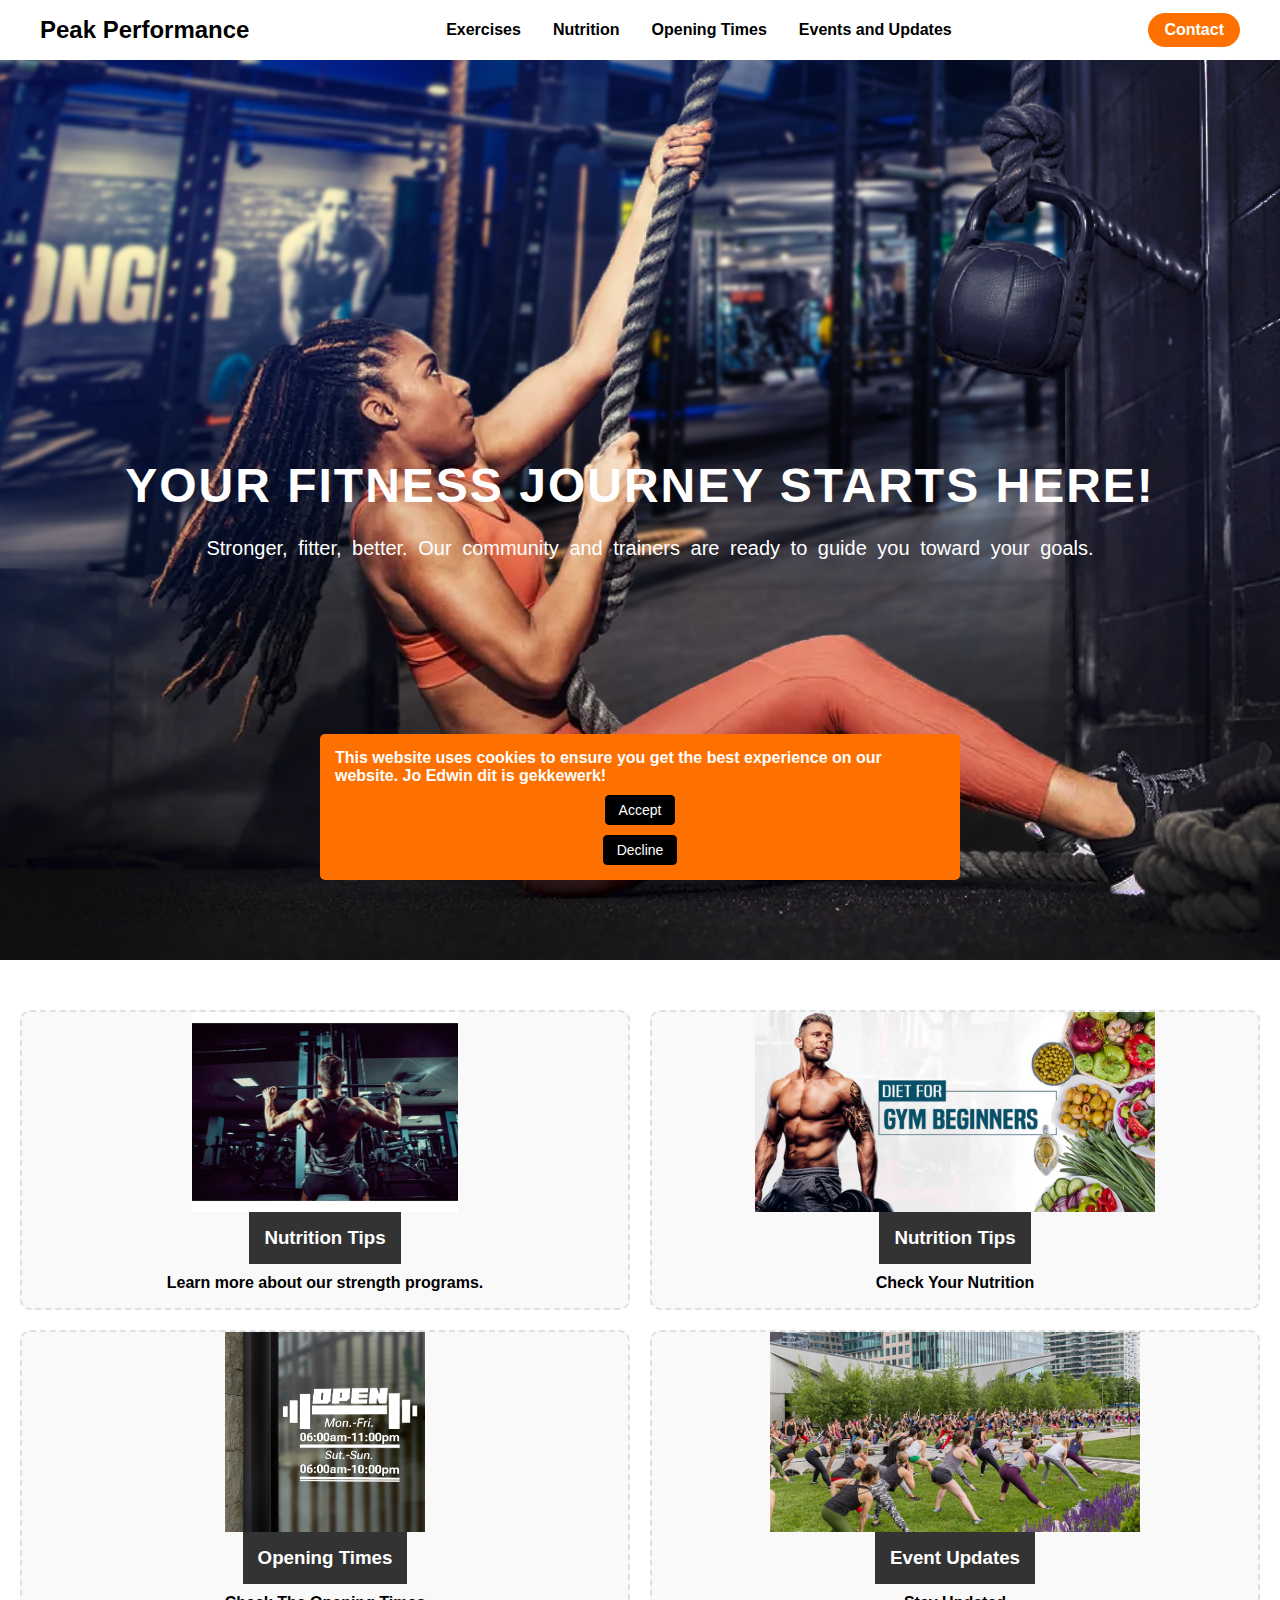
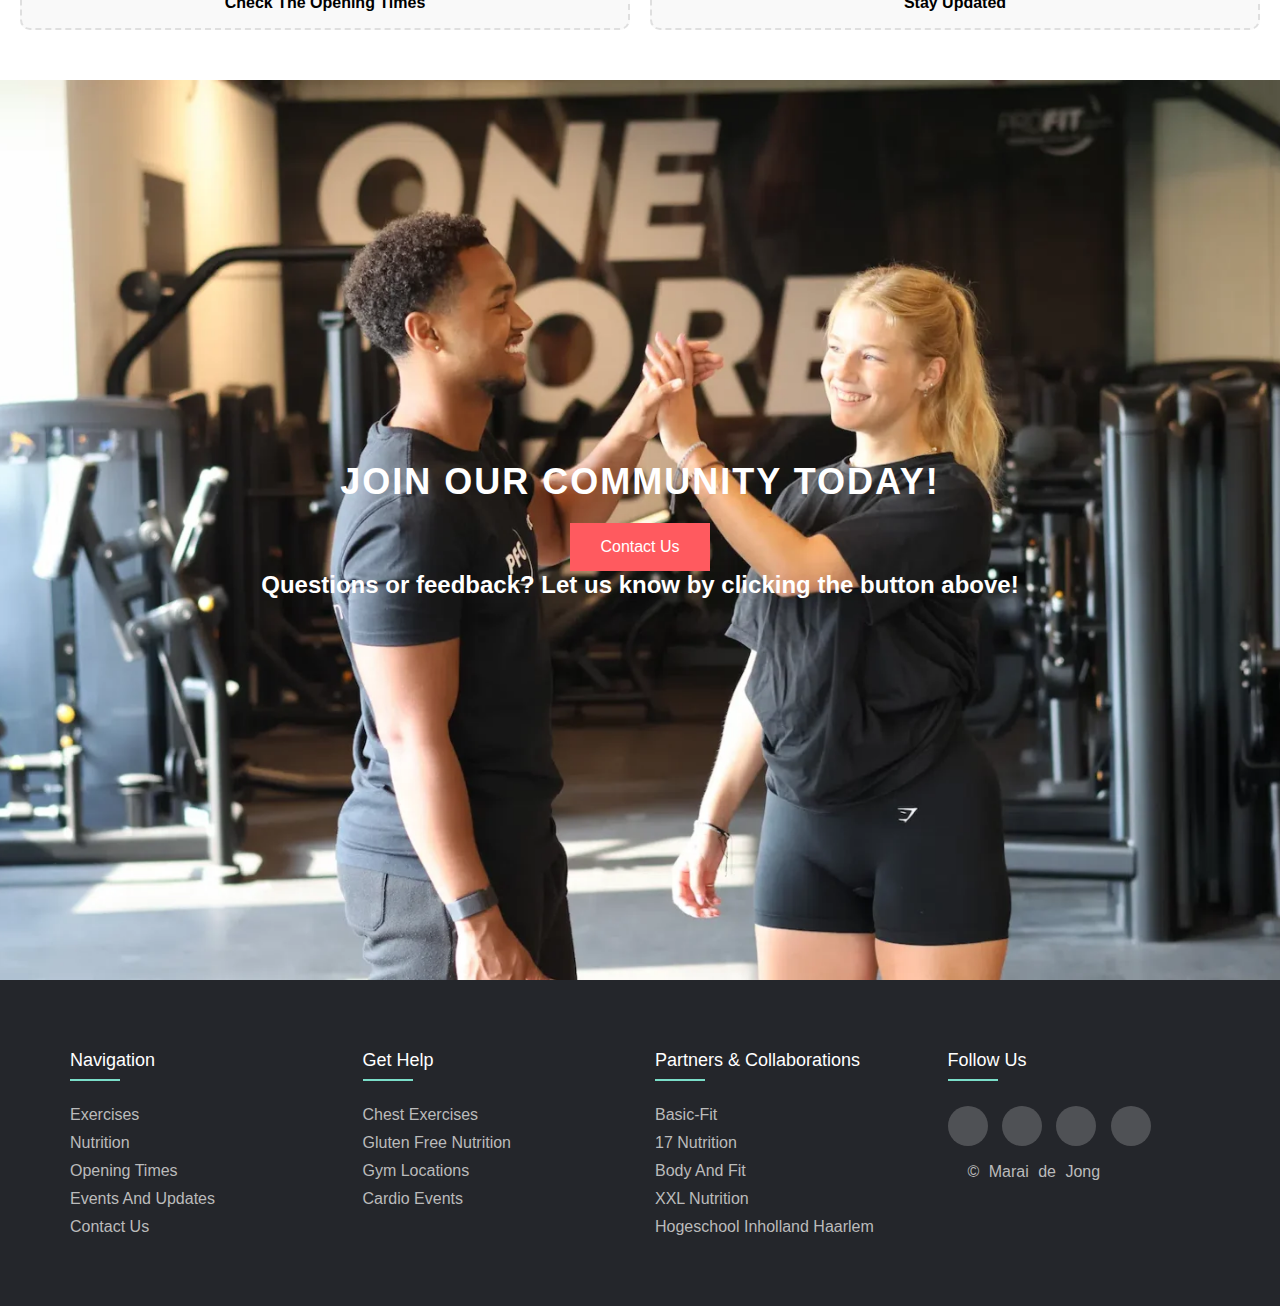
<file: index.html>
<!DOCTYPE html>
<html lang="en">

<head>
  <meta charset="UTF-8">
  <meta name="viewport" content="width=device-width, initial-scale=1.0">
  <meta name="author" content="Marai de Jong">
  <meta name="description"
    content="Peak Performance is your ultimate destination for fitness, nutrition tips, and community events designed to help you achieve your fitness goals">
  <meta name="keywords" content="HTML, CSS, Fitness, Workout, Nutrition, Health, Community">
  <title>Peak Performance</title>
  <link rel="stylesheet" href="css/style.css" type="text/css">
  <link rel="stylesheet" href="https://cdnjs.cloudflare.com/ajax/libs/font-awesome/6.6.0/css/all.min.css"
    integrity="sha512-Kc323vGBEqzTmouAECnVceyQqyqdsSiqLQISBL29aUW4U/M7pSPA/gEUZQqv1cwx4OnYxTxve5UMg5GT6L4JJg=="
    crossorigin="anonymous" referrerpolicy="no-referrer">
  <link rel="icon" href="images/chest.png" type="image/x-icon">
  <link rel="preconnect" href="https://fonts.googleapis.com">
  <link rel="preconnect" href="https://fonts.gstatic.com" crossorigin>
  <link
    href="https://fonts.googleapis.com/css2?family=Lato:ital,wght@0,100;0,300;0,400;0,700;0,900;1,100;1,300;1,400;1,700;1,900&display=swap"
    rel="stylesheet">
</head>

<body>
  <section id="cookie-popup">
    <h4>This website uses cookies to ensure you get the best experience on our website. Jo Edwin dit is gekkewerk!</h4>
    <button onclick="acceptCookies()">Accept</button>
    <button onclick="acceptCookies()">Decline</button>
  </section>
  

  <!-- Header and Navbar Section -->
  <header>
    <nav class="navbar">
      <section class="logo">
        <a href="index.html">Peak Performance</a>
      </section>
      <ul class="links">
        <li class="dropdown">
          <a href="exercises.html">Exercises</a>
          <ul class="dropdown-content">
            <li><a href="exercises.html#chest">Chest Exercises</a></li>
            <li><a href="exercises.html#back">Back Exercises</a></li>
            <li><a href="exercises.html#arms">Arm Exercises</a></li>
            <li><a href="exercises.html#shoulders">Shoulder Exercises</a></li>
            <li><a href="exercises.html#abs">Abs Exercises</a></li>
            <li><a href="exercises.html#legs">Legs Exercises</a></li>
          </ul>
        </li>
        <li class="dropdown">
          <a href="food.html">Nutrition</a>
          <ul class="dropdown-content">
            <li><a href="food.html#protein">High Protein</a></li>
            <li><a href="food.html#calorie">Low Calorie</a></li>
            <li><a href="food.html#vegan">Vegan</a></li>
            <li><a href="food.html#gluten">Gluten Free</a></li>
            <li><a href="food.html#lactose">Lactose Free</a></li>
            <li><a href="food.html#carbs">Low Carbs</a></li>
          </ul>
        </li>
        <li><a href="times.html">Opening Times</a></li>
        <li><a href="event.html">Events and Updates</a></li>
      </ul>
      <a class="action_btn" href="contact.html">Contact</a>
      <section class="toggle_btn">
        <i class="fa-solid fa-bars"></i>
      </section>
    </nav>

    <section class="dropdown_menu">
      <a href="exercises.html">Exercises</a>
      <a href="food.html">Nutrition</a>
      <a href="times.html">Opening Times</a>
      <a href="event.html">Events and Updates</a>
      <a class="action_btn" href="contact.html">Contact</a>
    </section>
  </header>

  <!-- Hero Section -->
  <section class="hero_section">
    <section>
      <h1>Your Fitness Journey Starts Here!</h1>
      <p>Stronger, fitter, better. Our community and trainers are ready to guide you toward your goals.</p>
    </section>
  </section>

  <!-- Card Section -->
  <section class="cards_section">
    <figure class="card box float-box">
      <img src="images/strenght1.png" alt="Strength Training Card Image" title="Strength Training">
      <h3>Nutrition Tips</h3>
      <figcaption><a>Learn more about our strength programs.</a></figcaption>
    </figure>
    <article class="card box float-box">
      <img src="images/recipes.png" alt="Nutrition Tips Card Image" title="Nutrition Tips">
      <h3>Nutrition Tips</h3>
      <a href="food.html">Check Your Nutrition</a>
    </article>
    <article class="card box float-box">
      <img src="images/times.jpg" alt="Opening Times Card Image" title="Opening Times">
      <h3>Opening Times</h3>
      <a href="times.html">Check The Opening Times</a>
    </article>
    <article class="card box float-box">
      <img src="images/event.png" alt="Event Updates Card Image" title="Event Updates">
      <h3>Event Updates</h3>
      <a href="event.html">Stay Updated</a>
    </article>
  </section>


  <!-- Call-to-Action Section -->
  <section class="cta_section">
    <h1>Join Our Community Today!</h1>
    <button onclick="window.location.href='contact.html'">Contact Us</button>
    <h2>Questions or feedback? Let us know by clicking the button above!</h2>
  </section>

  <!-- Footer Section -->
  <footer class="footer">
    <section class="container">
      <section class="row">
        <section class="footer-col">
          <h4>Navigation</h4>
          <ul>
            <li><a href="exercises.html">Exercises</a></li>
            <li><a href="food.html">Nutrition</a></li>
            <li><a href="times.html">Opening Times</a></li>
            <li><a href="event.html">Events and Updates</a></li>
            <li><a href="contact.html">Contact Us</a></li>
          </ul>
        </section>
        <section class="footer-col">
          <h4>Get help</h4>
          <ul>
            <li><a href="exercises.html">Chest Exercises</a></li>
            <li><a href="food.html">Gluten Free Nutrition</a></li>
            <li><a href="times.html">Gym Locations</a></li>
            <li><a href="event.html">Cardio Events</a></li>
          </ul>
        </section>
        <section class="footer-col">
          <h4>Partners & Collaborations</h4>
          <ul>
            <li><a href="https://www.basic-fit.com/nl-nl/home" target="_blank">Basic-Fit</a></li>
            <li><a href="https://17nutrition.com/" target="_blank">17 Nutrition</a></li>
            <li><a href="https://www.bodyandfit.com/nl-nl" target="_blank">Body and Fit</a></li>
            <li><a href="https://xxlnutrition.com/nl" target="_blank">XXL Nutrition</a></li>
            <li><a href="https://www.inholland.nl/" target="_blank">Hogeschool Inholland Haarlem</a></li>
          </ul>
        </section>
        <section class="footer-col">
          <h4>Follow us</h4>
          <section class="social-links">
            <a href="https://www.instagram.com/mebracers/" target="_blank"><i class="fab fa-instagram"></i></a>
            <a href="https://www.linkedin.com/in/marai-de-jong/" target="_blank"><i class="fab fa-linkedin-in"></i></a>
            <a href="https://www.youtube.com/@mebracers" target="_blank"><i class="fab fa-youtube"></i></a>
            <a href="https://github.com/Marai01" target="_blank"><i class="fab fa-github"></i></a>
            <p>&copy; Marai de Jong</p>
          </section>
        </section>
      </section>
    </section>
  </footer>
  <script src="/scripts/script.js"></script>

</body>

</html>
</file>
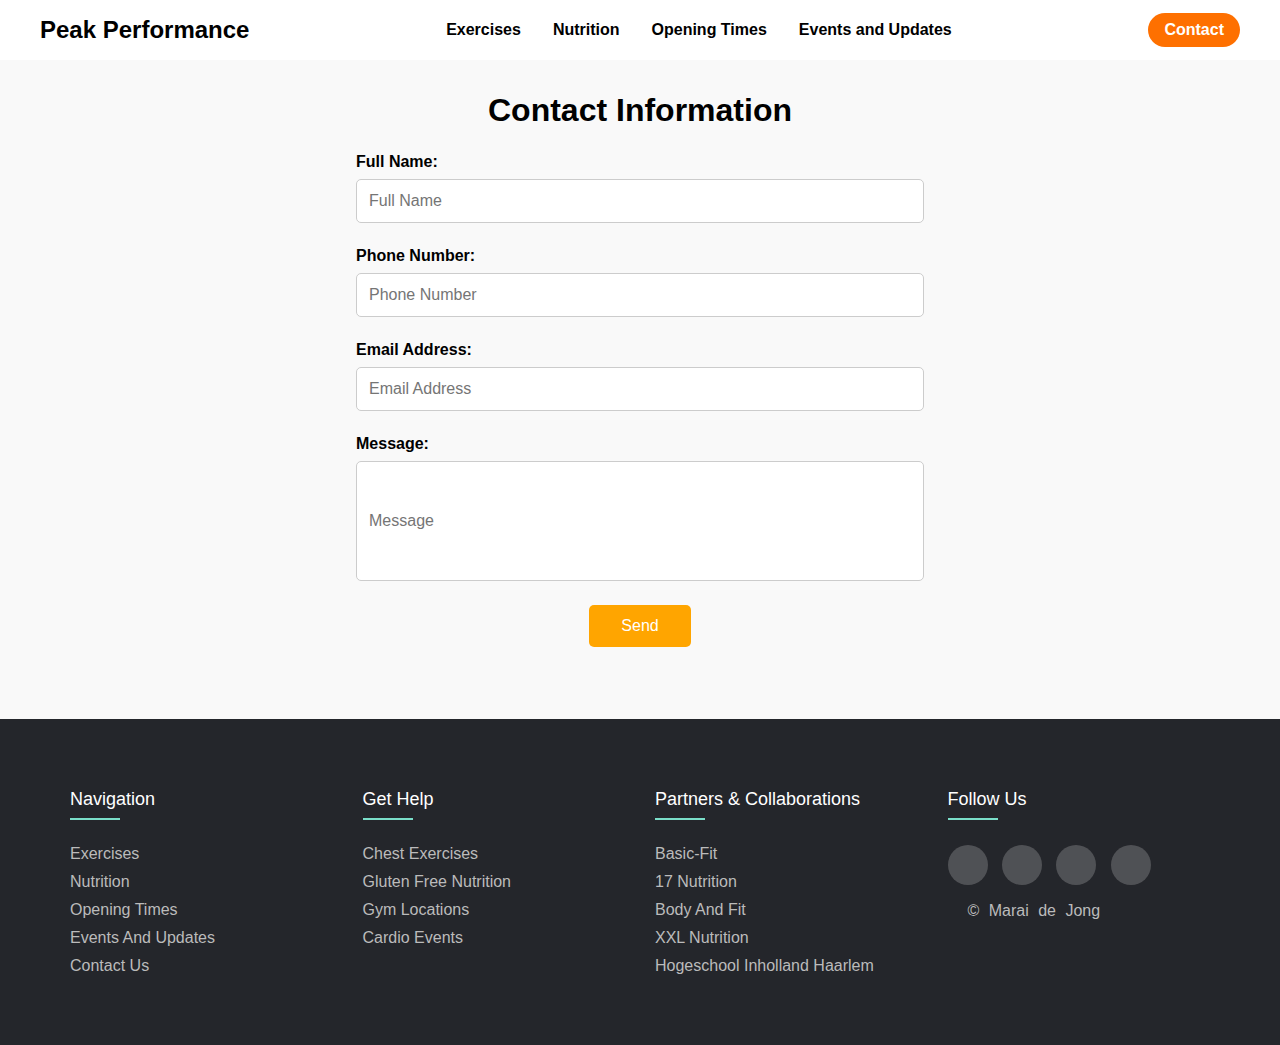
<file: contact.html>
<!DOCTYPE html>
<html lang="en">

<head>
  <meta charset="UTF-8">
  <meta name="viewport" content="width=device-width, initial-scale=1.0">
  <meta name="author" content="Marai de Jong">
  <meta name="description"
    content="Peak Performance is your ultimate destination for fitness, nutrition tips, and community events designed to help you achieve your fitness goals">
  <meta name="keywords" content="HTML, CSS, Fitness, Workout, Nutrition, Health, Community">
  <title>Contact</title>
  <link rel="stylesheet" href="css/style.css" type="text/css">
  <link rel="stylesheet" href="https://cdnjs.cloudflare.com/ajax/libs/font-awesome/6.6.0/css/all.min.css"
    integrity="sha512-Kc323vGBEqzTmouAECnVceyQqyqdsSiqLQISBL29aUW4U/M7pSPA/gEUZQqv1cwx4OnYxTxve5UMg5GT6L4JJg=="
    crossorigin="anonymous" referrerpolicy="no-referrer">
  <link rel="icon" href="images/chest.png" type="image/x-icon">
  <link rel="preconnect" href="https://fonts.googleapis.com">
  <link rel="preconnect" href="https://fonts.gstatic.com" crossorigin>
  <link
    href="https://fonts.googleapis.com/css2?family=Lato:ital,wght@0,100;0,300;0,400;0,700;0,900;1,100;1,300;1,400;1,700;1,900&display=swap"
    rel="stylesheet">
</head>

<body>
  <!-- Header and Navbar Section -->
  <header>
    <nav class="navbar">
      <section class="logo">
        <a href="index.html">Peak Performance</a>
      </section>
      <ul class="links">
        <li class="dropdown">
          <a href="exercises.html">Exercises</a>
          <ul class="dropdown-content">
            <li><a href="exercises.html#chest">Chest Exercises</a></li>
            <li><a href="exercises.html#back">Back Exercises</a></li>
            <li><a href="exercises.html#arms">Arm Exercises</a></li>
            <li><a href="exercises.html#shoulders">Shoulder Exercises</a></li>
            <li><a href="exercises.html#abs">Abs Exercises</a></li>
            <li><a href="exercises.html#legs">Legs Exercises</a></li>
          </ul>
        </li>
        <li class="dropdown">
          <a href="food.html">Nutrition</a>
          <ul class="dropdown-content">
            <li><a href="food.html#protein">High Protein</a></li>
            <li><a href="food.html#calorie">Low Calorie</a></li>
            <li><a href="food.html#vegan">Vegan</a></li>
            <li><a href="food.html#gluten">Gluten Free</a></li>
            <li><a href="food.html#lactose">Lactose Free</a></li>
            <li><a href="food.html#carbs">Low Carbs</a></li>
          </ul>
        </li>
        <li><a href="times.html">Opening Times</a></li>
        <li><a href="event.html">Events and Updates</a></li>
      </ul>
      <a class="action_btn" href="contact.html">Contact</a>
      <section class="toggle_btn">
        <i class="fa-solid fa-bars"></i>
      </section>
    </nav>

    <section class="dropdown_menu">
      <a href="exercises.html">Exercises</a>
      <a href="food.html">Nutrition</a>
      <a href="times.html">Opening Times</a>
      <a href="event.html">Events and Updates</a>
      <a class="action_btn" href="contact.html">Contact</a>
    </section>
  </header>

  <section class="contact_section layout_padding">
    <section class="contact-form">
      <form action="#">
        <fieldset>
          <legend class="heading_container">Contact Information</legend>
          <ul class="form-fields">
            <li>
              <label for="full-name">Full Name:</label>
              <input type="text" id="full-name" placeholder="Full Name">
            </li>
            <li>
              <label for="phone-number">Phone Number:</label>
              <input type="text" id="phone-number" placeholder="Phone Number">
            </li>
            <li>
              <label for="email">Email Address:</label>
              <input type="email" id="email" placeholder="Email Address">
            </li>
            <li>
              <label for="message">Message:</label>
              <input type="text" id="message" placeholder="Message" class="input_message">
            </li>
            <li class="form-submit">
              <button type="submit" class="btn_on-hover">Send</button>
            </li>
          </ul>
        </fieldset>
      </form>
    </section>
  </section>

  <!-- Footer Section -->
  <footer class="footer">
    <section class="container">
      <section class="row">
        <section class="footer-col">
          <h4>Navigation</h4>
          <ul>
            <li><a href="exercises.html">Exercises</a></li>
            <li><a href="food.html">Nutrition</a></li>
            <li><a href="times.html">Opening Times</a></li>
            <li><a href="event.html">Events and Updates</a></li>
            <li><a href="contact.html">Contact Us</a></li>
          </ul>
        </section>
        <section class="footer-col">
          <h4>Get help</h4>
          <ul>
            <li><a href="exercises.html">Chest Exercises</a></li>
            <li><a href="food.html">Gluten Free Nutrition</a></li>
            <li><a href="times.html">Gym Locations</a></li>
            <li><a href="event.html">Cardio Events</a></li>
          </ul>
        </section>
        <section class="footer-col">
          <h4>Partners & Collaborations</h4>
          <ul>
            <li><a href="https://www.basic-fit.com/nl-nl/home" target="_blank">Basic-Fit</a></li>
            <li><a href="https://17nutrition.com/" target="_blank">17 Nutrition</a></li>
            <li><a href="https://www.bodyandfit.com/nl-nl" target="_blank">Body and Fit</a></li>
            <li><a href="https://xxlnutrition.com/nl" target="_blank">XXL Nutrition</a></li>
            <li><a href="https://www.inholland.nl/" target="_blank">Hogeschool Inholland Haarlem</a></li>
          </ul>
        </section>
        <section class="footer-col">
          <h4>Follow us</h4>
          <section class="social-links">
            <a href="https://www.instagram.com/mebracers/" target="_blank"><i class="fab fa-instagram"></i></a>
            <a href="https://www.linkedin.com/in/marai-de-jong/" target="_blank"><i class="fab fa-linkedin-in"></i></a>
            <a href="https://www.youtube.com/@mebracers" target="_blank"><i class="fab fa-youtube"></i></a>
            <a href="https://github.com/Marai01" target="_blank"><i class="fab fa-github"></i></a>
            <p>&copy; Marai de Jong</p>
          </section>
        </section>
      </section>
    </section>
  </footer>

  <script src="/scripts/script.js"></script>
</body>

</html>
</file>
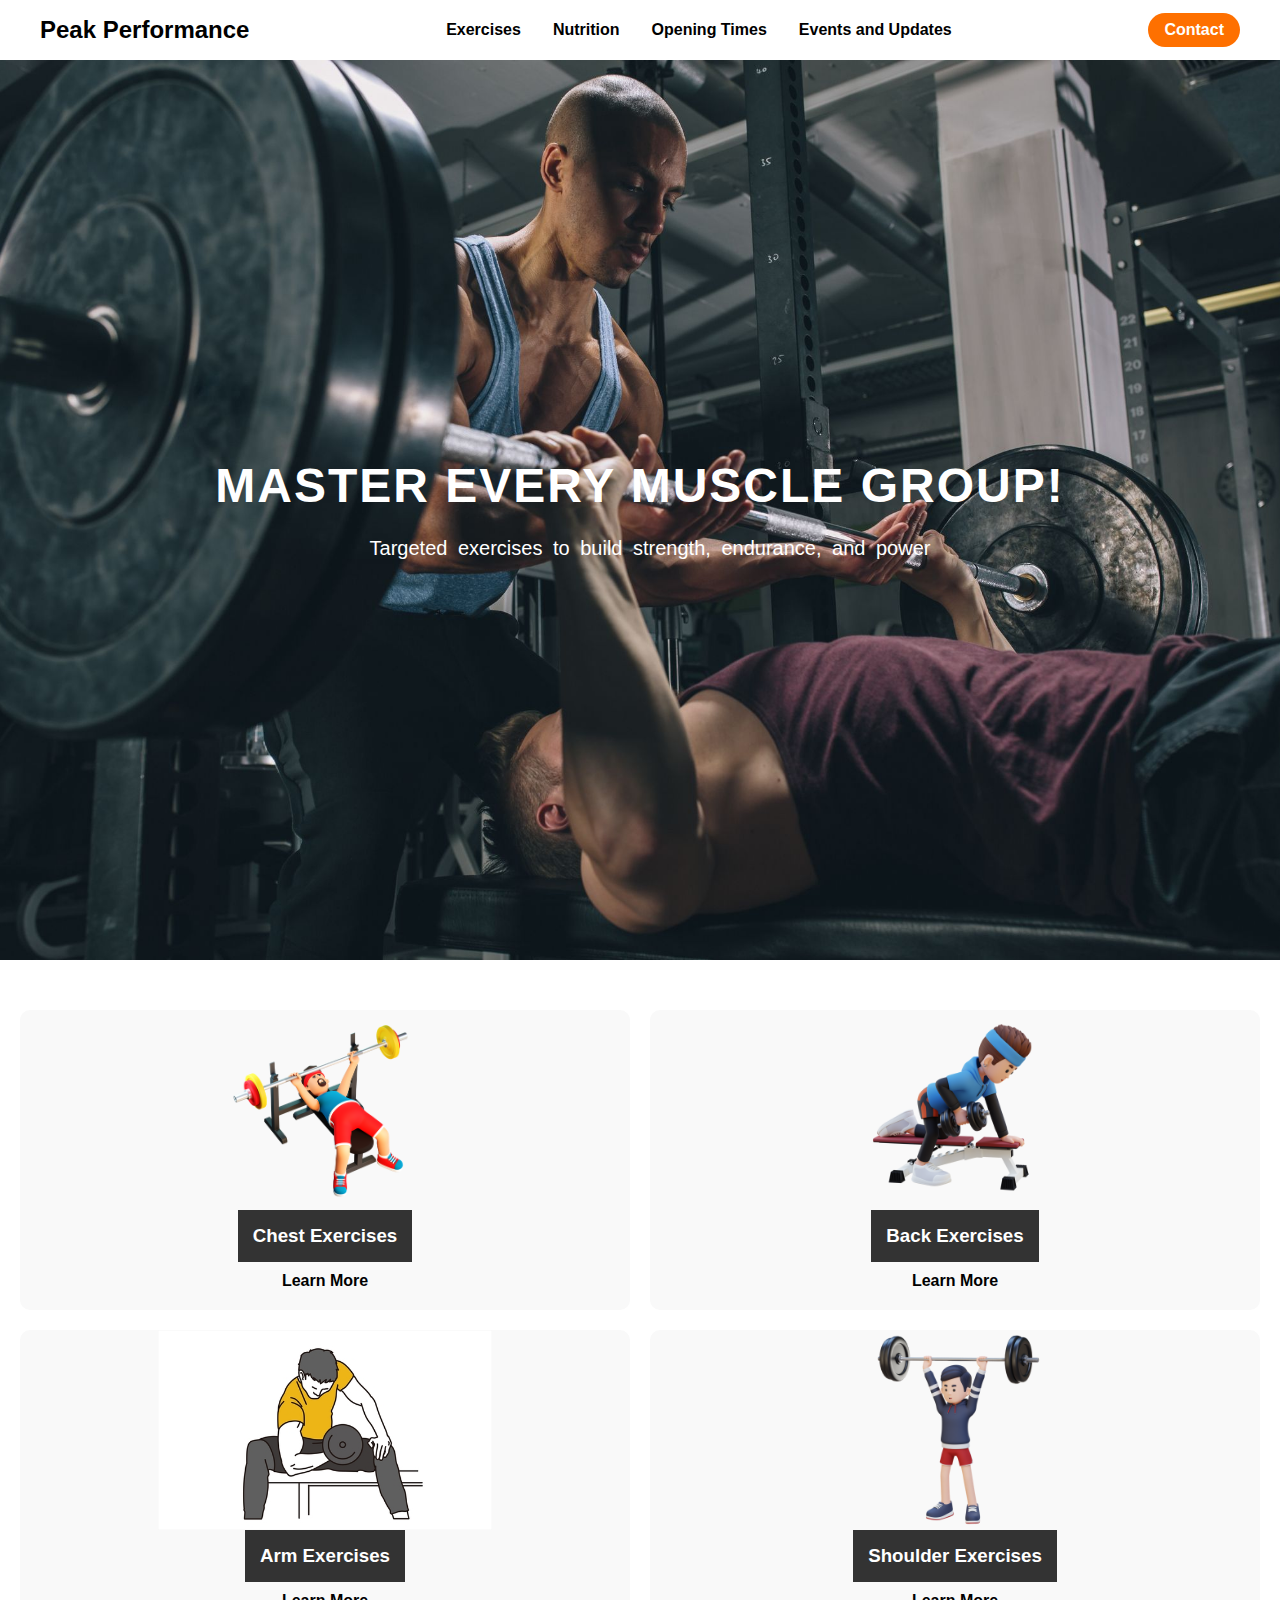
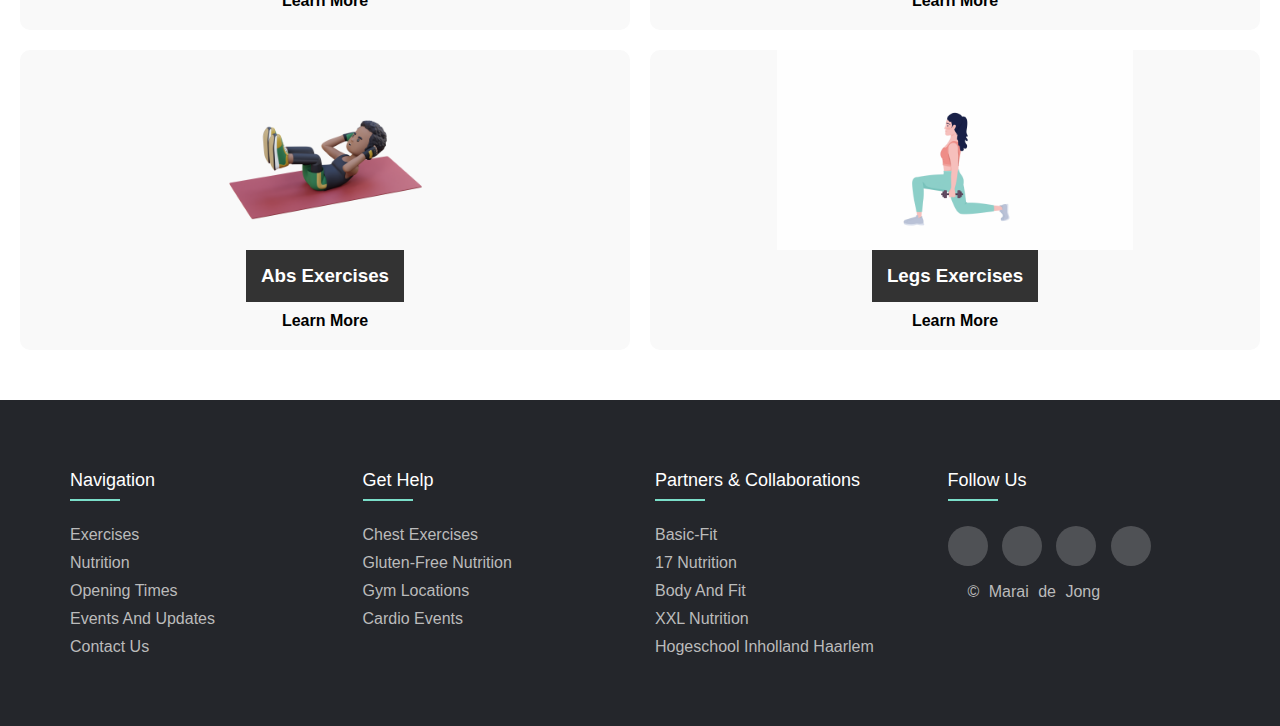
<file: exercises.html>
<!DOCTYPE html>
<html lang="en">

<head>
  <meta charset="UTF-8">
  <meta name="viewport" content="width=device-width, initial-scale=1.0">
  <meta name="author" content="Marai de Jong">
  <meta name="description"
    content="Peak Performance is your ultimate destination for fitness, nutrition tips, and community events designed to help you achieve your fitness goals">
  <meta name="keywords" content="HTML, CSS, Fitness, Workout, Nutrition, Health, Community">
  <title>Exercises</title>
  <link rel="stylesheet" href="css/style.css" type="text/css">
  <link rel="stylesheet" href="https://cdnjs.cloudflare.com/ajax/libs/font-awesome/6.6.0/css/all.min.css"
    integrity="sha512-Kc323vGBEqzTmouAECnVceyQqyqdsSiqLQISBL29aUW4U/M7pSPA/gEUZQqv1cwx4OnYxTxve5UMg5GT6L4JJg=="
    crossorigin="anonymous" referrerpolicy="no-referrer">
  <link rel="icon" href="images/chest.png" type="image/x-icon">
  <link rel="preconnect" href="https://fonts.googleapis.com">
  <link rel="preconnect" href="https://fonts.gstatic.com" crossorigin>
  <link
    href="https://fonts.googleapis.com/css2?family=Lato:ital,wght@0,100;0,300;0,400;0,700;0,900;1,100;1,300;1,400;1,700;1,900&display=swap"
    rel="stylesheet">
</head>

<body>

  <!-- Header and Navbar Section -->
  <header>
    <nav class="navbar">
      <section class="logo">
        <a href="index.html">Peak Performance</a>
      </section>
      <ul class="links">
        <li class="dropdown">
          <a href="exercises.html">Exercises</a>
          <ul class="dropdown-content">
            <li><a href="exercises.html#chest">Chest Exercises</a></li>
            <li><a href="exercises.html#back">Back Exercises</a></li>
            <li><a href="exercises.html#arms">Arm Exercises</a></li>
            <li><a href="exercises.html#shoulders">Shoulder Exercises</a></li>
            <li><a href="exercises.html#abs">Abs Exercises</a></li>
            <li><a href="exercises.html#legs">Legs Exercises</a></li>
          </ul>
        </li>
        <li class="dropdown">
          <a href="food.html">Nutrition</a>
          <ul class="dropdown-content">
            <li><a href="food.html#protein">High Protein</a></li>
            <li><a href="food.html#calorie">Low Calorie</a></li>
            <li><a href="food.html#vegan">Vegan</a></li>
            <li><a href="food.html#gluten">Gluten Free</a></li>
            <li><a href="food.html#lactose">Lactose Free</a></li>
            <li><a href="food.html#carbs">Low Carbs</a></li>
          </ul>
        </li>
        <li><a href="times.html">Opening Times</a></li>
        <li><a href="event.html">Events and Updates</a></li>
      </ul>
      <a class="action_btn" href="contact.html">Contact</a>
      <section class="toggle_btn">
        <i class="fa-solid fa-bars"></i>
      </section>
    </nav>

    <section class="dropdown_menu">
      <a href="exercises.html">Exercises</a>
      <a href="food.html">Nutrition</a>
      <a href="times.html">Opening Times</a>
      <a href="event.html">Events and Updates</a>
      <a class="action_btn" href="contact.html">Contact</a>
    </section>
  </header>

  <!-- Hero Section -->
  <section class="hero_section_exercises">
    <section>
      <h1>Master Every Muscle Group!</h1>
      <p>Targeted exercises to build strength, endurance, and power</p>
    </section>
  </section>

  <!-- Card Section -->
  <section class="cards_section">
    <article class="card">
      <img src="images/chest.png" alt="Graphic icon for chest exercises" id="chest">
      <h3>Chest Exercises</h3>
      <a href="#">Learn More</a>
    </article>
    <article class="card">
      <img src="images/back.png" alt="Graphic icon for back exercises" id="back">
      <h3>Back Exercises</h3>
      <a href="#">Learn More</a>
    </article>
    <article class="card">
      <img src="images/arms.png" alt="Graphic icon for arm exercises" id="arms">
      <h3>Arm Exercises</h3>
      <a href="#">Learn More</a>
    </article>
    <article class="card">
      <img src="images/shoulders.png" alt="Graphic icon for shoulder exercises" id="shoulder">
      <h3>Shoulder Exercises</h3>
      <a href="#">Learn More</a>
    </article>
    <article class="card">
      <img src="images/abs.png" alt="Graphic icon for abs exercises" id="abs">
      <h3>Abs Exercises</h3>
      <a href="#">Learn More</a>
    </article>
    <article class="card">
      <img src="images/legs.png" alt="Graphic icon for leg exercises" id="legs">
      <h3>Legs Exercises</h3>
      <a href="#">Learn More</a>
    </article>
  </section>

  <!-- Footer Section -->
  <footer class="footer">
    <section class="container">
      <section class="row">
        <section class="footer-col">
          <h4>Navigation</h4>
          <ul>
            <li><a href="exercises.html">Exercises</a></li>
            <li><a href="food.html">Nutrition</a></li>
            <li><a href="times.html">Opening Times</a></li>
            <li><a href="event.html">Events and Updates</a></li>
            <li><a href="contact.html">Contact Us</a></li>
          </ul>
        </section>
        <section class="footer-col">
          <h4>Get help</h4>
          <ul>
            <li><a href="exercises.html#chest">Chest Exercises</a></li>
            <li><a href="food.html#gluten">Gluten-Free Nutrition</a></li>
            <li><a href="times.html">Gym Locations</a></li>
            <li><a href="event.html">Cardio Events</a></li>
          </ul>
        </section>
        <section class="footer-col">
          <h4>Partners & Collaborations</h4>
          <ul>
            <li><a href="https://www.basic-fit.com/nl-nl/home" target="_blank">Basic-Fit</a></li>
            <li><a href="https://17nutrition.com/" target="_blank">17 Nutrition</a></li>
            <li><a href="https://www.bodyandfit.com/nl-nl" target="_blank">Body and Fit</a></li>
            <li><a href="https://xxlnutrition.com/nl" target="_blank">XXL Nutrition</a></li>
            <li><a href="https://www.inholland.nl/" target="_blank">Hogeschool Inholland Haarlem</a></li>
          </ul>
        </section>
        <section class="footer-col">
          <h4>Follow us</h4>
          <section class="social-links">
            <a href="https://www.instagram.com/mebracers/" target="_blank"><i class="fab fa-instagram"></i></a>
            <a href="https://www.linkedin.com/in/marai-de-jong/" target="_blank"><i class="fab fa-linkedin-in"></i></a>
            <a href="https://www.youtube.com/@mebracers" target="_blank"><i class="fab fa-youtube"></i></a>
            <a href="https://github.com/Marai01" target="_blank"><i class="fab fa-github"></i></a>
            <p>&copy; Marai de Jong</p>
          </section>
        </section>
      </section>
    </section>
  </footer>

  <script src="/scripts/script.js"></script>
</body>

</html>
</file>
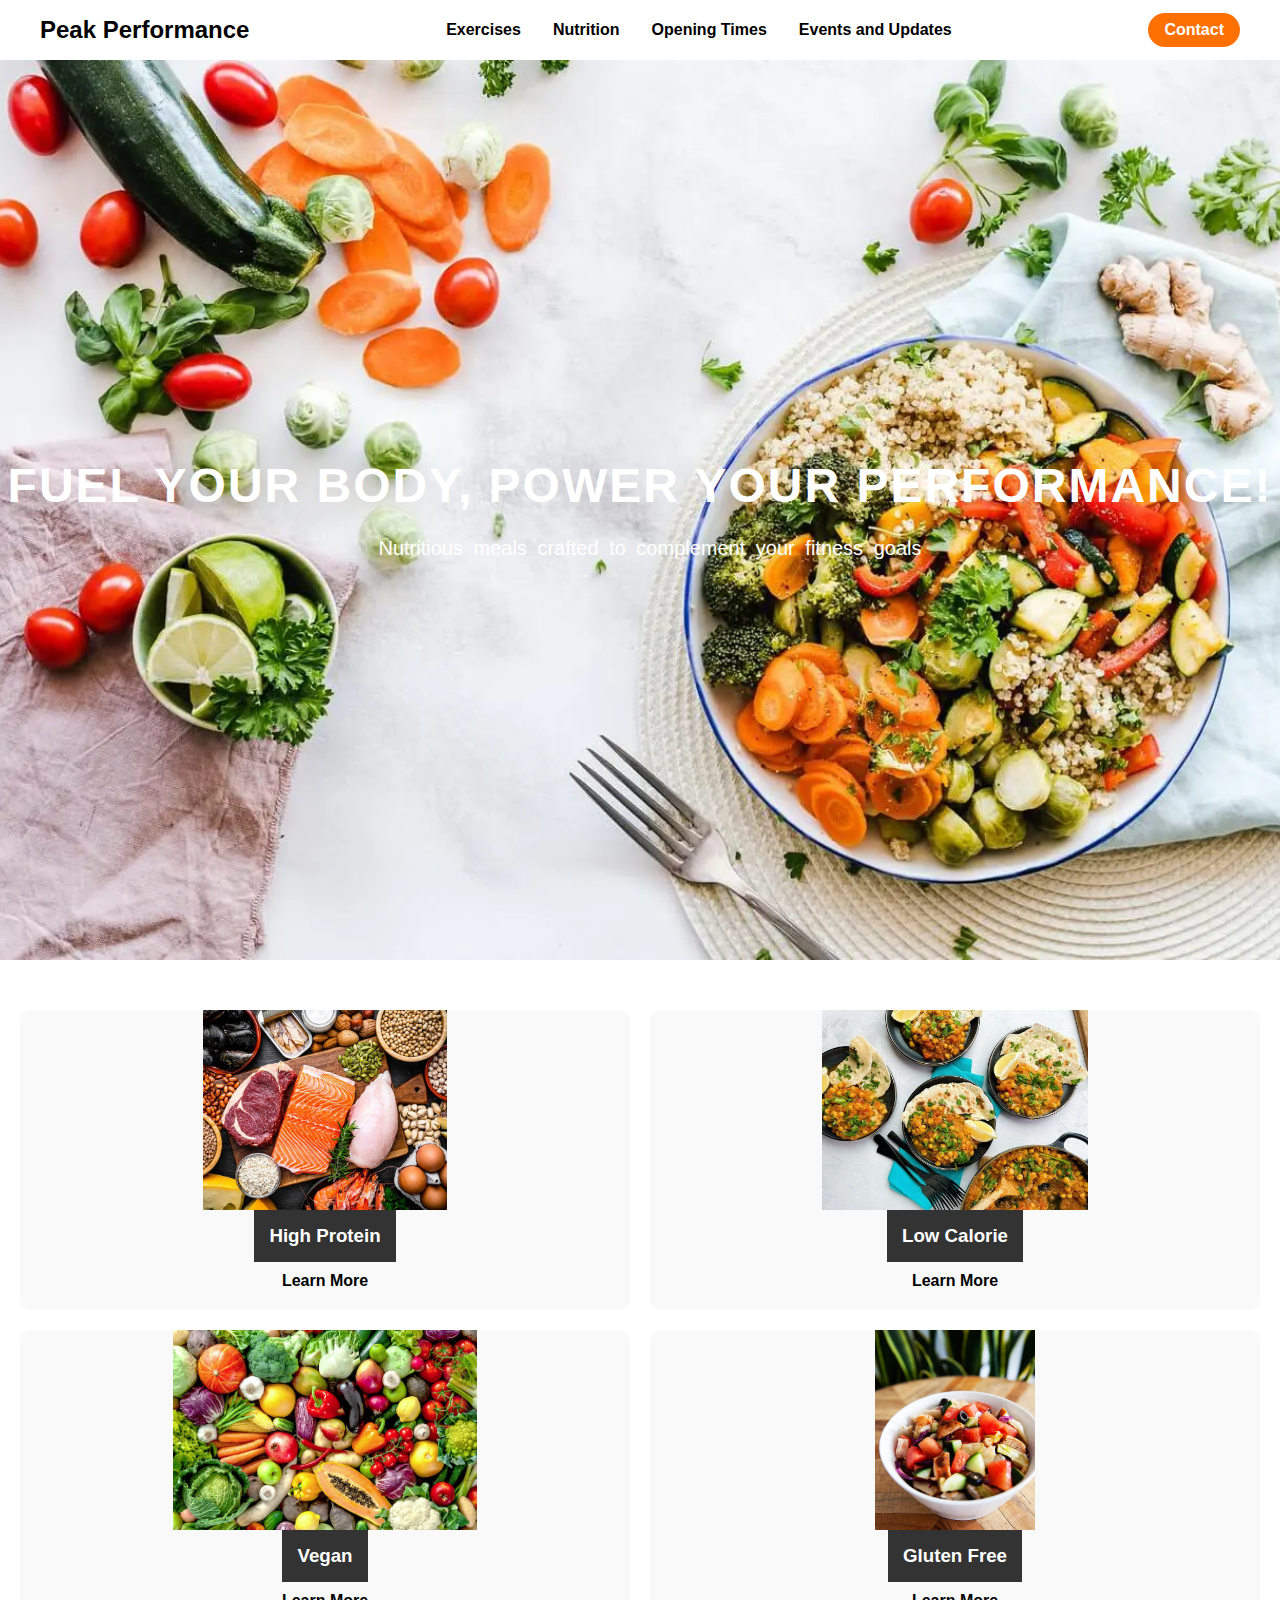
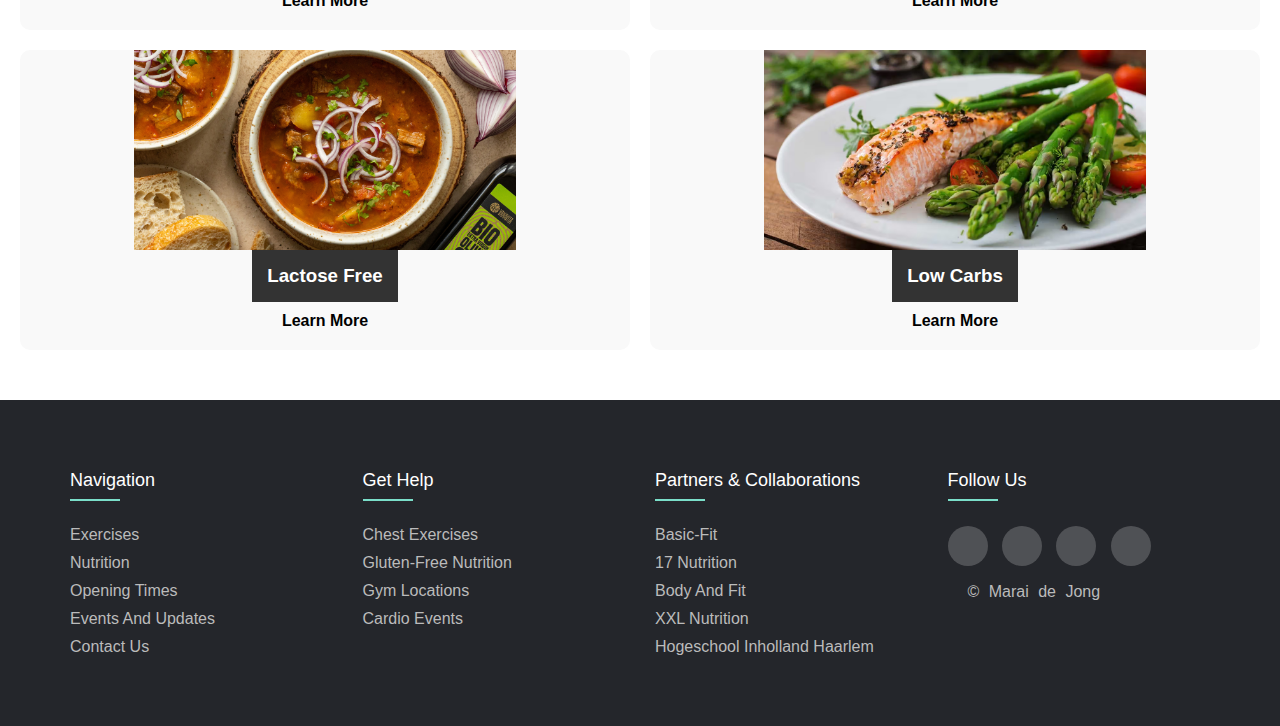
<file: food.html>
<!DOCTYPE html>
<html lang="en">

<head>
  <meta charset="UTF-8">
  <meta name="viewport" content="width=device-width, initial-scale=1.0">
  <meta name="author" content="Marai de Jong">
  <meta name="description"
    content="Peak Performance is your ultimate destination for fitness, nutrition tips, and community events designed to help you achieve your fitness goals">
  <meta name="keywords" content="HTML, CSS, Fitness, Workout, Nutrition, Health, Community">
  <title>Nutrition</title>
  <link rel="stylesheet" href="css/style.css" type="text/css">
  <link rel="stylesheet" href="https://cdnjs.cloudflare.com/ajax/libs/font-awesome/6.6.0/css/all.min.css"
    integrity="sha512-Kc323vGBEqzTmouAECnVceyQqyqdsSiqLQISBL29aUW4U/M7pSPA/gEUZQqv1cwx4OnYxTxve5UMg5GT6L4JJg=="
    crossorigin="anonymous" referrerpolicy="no-referrer">
  <link rel="icon" href="images/chest.png" type="image/x-icon">
  <link rel="preconnect" href="https://fonts.googleapis.com">
  <link rel="preconnect" href="https://fonts.gstatic.com" crossorigin>
  <link
    href="https://fonts.googleapis.com/css2?family=Lato:ital,wght@0,100;0,300;0,400;0,700;0,900;1,100;1,300;1,400;1,700;1,900&display=swap"
    rel="stylesheet">
</head>

<body>

  <!-- Header and Navbar Section -->
  <header>
    <nav class="navbar">
      <section class="logo">
        <a href="index.html">Peak Performance</a>
      </section>
      <ul class="links">
        <li class="dropdown">
          <a href="exercises.html">Exercises</a>
          <ul class="dropdown-content">
            <li><a href="exercises.html#chest">Chest Exercises</a></li>
            <li><a href="exercises.html#back">Back Exercises</a></li>
            <li><a href="exercises.html#arms">Arm Exercises</a></li>
            <li><a href="exercises.html#shoulders">Shoulder Exercises</a></li>
            <li><a href="exercises.html#abs">Abs Exercises</a></li>
            <li><a href="exercises.html#legs">Legs Exercises</a></li>
          </ul>
        </li>
        <li class="dropdown">
          <a href="food.html">Nutrition</a>
          <ul class="dropdown-content">
            <li><a href="food.html#protein">High Protein</a></li>
            <li><a href="food.html#calorie">Low Calorie</a></li>
            <li><a href="food.html#vegan">Vegan</a></li>
            <li><a href="food.html#gluten">Gluten Free</a></li>
            <li><a href="food.html#lactose">Lactose Free</a></li>
            <li><a href="food.html#carbs">Low Carbs</a></li>
          </ul>
        </li>
        <li><a href="times.html">Opening Times</a></li>
        <li><a href="event.html">Events and Updates</a></li>
      </ul>
      <a class="action_btn" href="contact.html">Contact</a>
      <section class="toggle_btn">
        <i class="fa-solid fa-bars"></i>
      </section>
    </nav>

    <section class="dropdown_menu">
      <a href="exercises.html">Exercises</a>
      <a href="food.html">Nutrition</a>
      <a href="times.html">Opening Times</a>
      <a href="event.html">Events and Updates</a>
      <a class="action_btn" href="contact.html">Contact</a>
    </section>
  </header>

  <!-- Hero Section -->
  <section class="hero_section_nutrition">
    <section>
      <h1>Fuel Your Body, Power Your Performance!</h1>
      <p>Nutritious meals crafted to complement your fitness goals</p>
    </section>
  </section>

  <!-- Card Section -->
  <section class="cards_section">
    <article class="card">
      <img src="images/protein.png" alt="High Protein Meal" id="protein">
      <h3>High Protein</h3>
      <a href="#">Learn More</a>
    </article>
    <article class="card">
      <img src="images/low_calorie.png" alt="Low Calorie Meal" id="calorie">
      <h3>Low Calorie</h3>
      <a href="#">Learn More</a>
    </article>
    <article class="card">
      <img src="images/vegan.png" alt="Vegan Meal Options" id="vegan">
      <h3>Vegan</h3>
      <a href="#">Learn More</a>
    </article>
    <article class="card">
      <img src="images/gluten_free.jpg" alt="Gluten-Free Meal" id="gluten">
      <h3>Gluten Free</h3>
      <a href="#">Learn More</a>
    </article>
    <article class="card">
      <img src="images/lactose_free.png" alt="Lactose-Free Meal" id="lactose">
      <h3>Lactose Free</h3>
      <a href="#">Learn More</a>
    </article>
    <article class="card">
      <img src="images/low_carb.png" alt="Low Carb Meal" id="carbs">
      <h3>Low Carbs</h3>
      <a href="#">Learn More</a>
    </article>
  </section>

  <!-- Footer Section -->
  <footer class="footer">
    <section class="container">
      <section class="row">
        <section class="footer-col">
          <h4>Navigation</h4>
          <ul>
            <li><a href="exercises.html">Exercises</a></li>
            <li><a href="food.html">Nutrition</a></li>
            <li><a href="times.html">Opening Times</a></li>
            <li><a href="event.html">Events and Updates</a></li>
            <li><a href="contact.html">Contact Us</a></li>
          </ul>
        </section>
        <section class="footer-col">
          <h4>Get Help</h4>
          <ul>
            <li><a href="exercises.html#chest">Chest Exercises</a></li>
            <li><a href="food.html#gluten">Gluten-Free Nutrition</a></li>
            <li><a href="times.html">Gym Locations</a></li>
            <li><a href="event.html">Cardio Events</a></li>
          </ul>
        </section>
        <section class="footer-col">
          <h4>Partners & Collaborations</h4>
          <ul>
            <li><a href="https://www.basic-fit.com/nl-nl/home" target="_blank">Basic-Fit</a></li>
            <li><a href="https://17nutrition.com/" target="_blank">17 Nutrition</a></li>
            <li><a href="https://www.bodyandfit.com/nl-nl" target="_blank">Body and Fit</a></li>
            <li><a href="https://xxlnutrition.com/nl" target="_blank">XXL Nutrition</a></li>
            <li><a href="https://www.inholland.nl/" target="_blank">Hogeschool Inholland Haarlem</a></li>
          </ul>
        </section>
        <section class="footer-col">
          <h4>Follow Us</h4>
          <section class="social-links">
            <a href="https://www.instagram.com/mebracers/" target="_blank"><i class="fab fa-instagram"></i></a>
            <a href="https://www.linkedin.com/in/marai-de-jong/" target="_blank"><i class="fab fa-linkedin-in"></i></a>
            <a href="https://www.youtube.com/@mebracers" target="_blank"><i class="fab fa-youtube"></i></a>
            <a href="https://github.com/Marai01" target="_blank"><i class="fab fa-github"></i></a>
            <p>&copy; Marai de Jong</p>
          </section>
        </section>
      </section>
    </section>
  </footer>

  <script src="/scripts/script.js"></script>
</body>

</html>
</file>
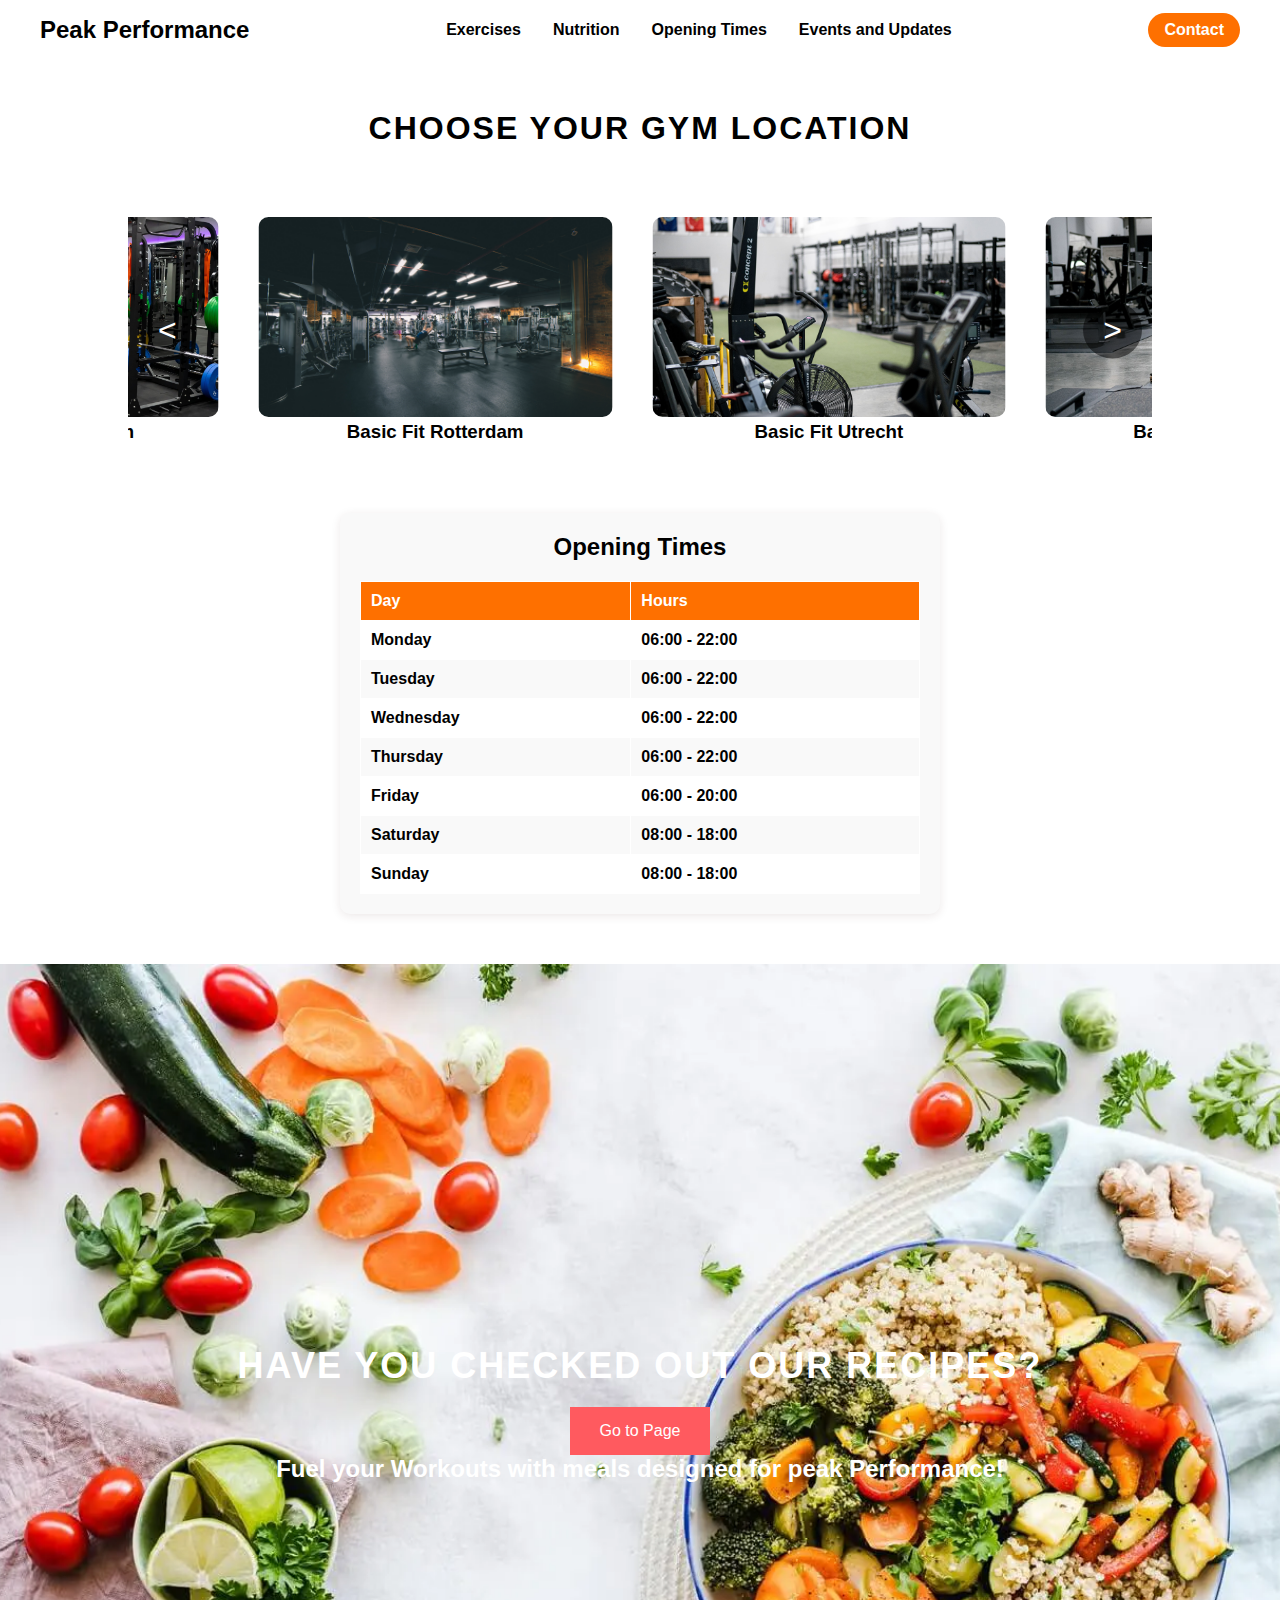
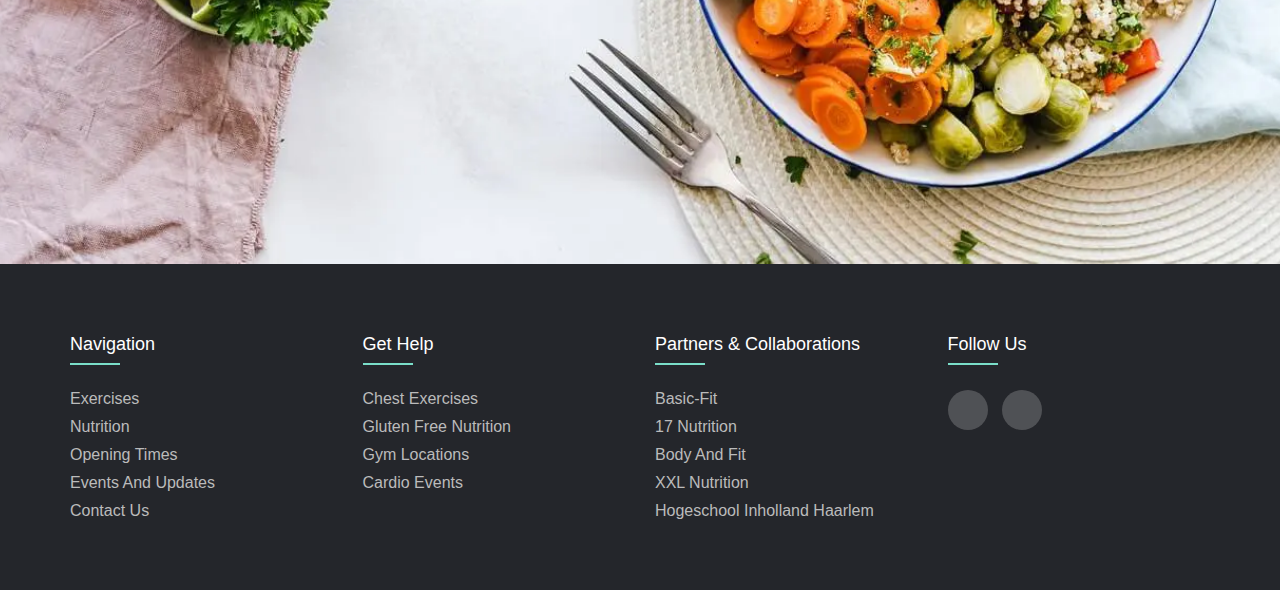
<file: times.html>
<!DOCTYPE html>
<html lang="en">

<head>
  <meta charset="UTF-8">
  <meta name="viewport" content="width=device-width, initial-scale=1.0">
  <meta name="author" content="Marai de Jong">
  <meta name="description"
    content="Peak Performance is your ultimate destination for fitness, nutrition tips, and community events designed to help you achieve your fitness goals">
  <meta name="keywords" content="HTML, CSS, Fitness, Workout, Nutrition, Health, Community">
  <title>Gym Locations</title>
  <link rel="stylesheet" href="css/style.css" type="text/css">
  <link rel="stylesheet" href="https://cdnjs.cloudflare.com/ajax/libs/font-awesome/6.6.0/css/all.min.css"
    integrity="sha512-Kc323vGBEqzTmouAECnVceyQqyqdsSiqLQISBL29aUW4U/M7pSPA/gEUZQqv1cwx4OnYxTxve5UMg5GT6L4JJg=="
    crossorigin="anonymous" referrerpolicy="no-referrer">
  <link rel="icon" href="images/chest.png" type="image/x-icon">
  <link rel="preconnect" href="https://fonts.googleapis.com">
  <link rel="preconnect" href="https://fonts.gstatic.com" crossorigin>
  <link
    href="https://fonts.googleapis.com/css2?family=Lato:ital,wght@0,100;0,300;0,400;0,700;0,900;1,100;1,300;1,400;1,700;1,900&display=swap"
    rel="stylesheet">
</head>

<body>

  <!-- Header and Navbar Section -->
  <header>
    <nav class="navbar">
      <section class="logo">
        <a href="index.html">Peak Performance</a>
      </section>
      <ul class="links">
        <li class="dropdown">
          <a href="exercises.html">Exercises</a>
          <ul class="dropdown-content">
            <li><a href="exercises.html#chest">Chest Exercises</a></li>
            <li><a href="exercises.html#back">Back Exercises</a></li>
            <li><a href="exercises.html#arms">Arm Exercises</a></li>
            <li><a href="exercises.html#shoulders">Shoulder Exercises</a></li>
            <li><a href="exercises.html#abs">Abs Exercises</a></li>
            <li><a href="exercises.html#legs">Legs Exercises</a></li>
          </ul>
        </li>
        <li class="dropdown">
          <a href="food.html">Nutrition</a>
          <ul class="dropdown-content">
            <li><a href="food.html#protein">High Protein</a></li>
            <li><a href="food.html#calorie">Low Calorie</a></li>
            <li><a href="food.html#vegan">Vegan</a></li>
            <li><a href="food.html#gluten">Gluten Free</a></li>
            <li><a href="food.html#lactose">Lactose Free</a></li>
            <li><a href="food.html#carbs">Low Carbs</a></li>
          </ul>
        </li>
        <li><a href="times.html">Opening Times</a></li>
        <li><a href="event.html">Events and Updates</a></li>
      </ul>
      <a class="action_btn" href="contact.html">Contact</a>
      <section class="toggle_btn">
        <i class="fa-solid fa-bars"></i>
      </section>
    </nav>

    <section class="dropdown_menu">
      <a href="exercises.html">Exercises</a>
      <a href="food.html">Nutrition</a>
      <a href="times.html">Opening Times</a>
      <a href="event.html">Events and Updates</a>
      <a class="action_btn" href="contact.html">Contact</a>
    </section>
  </header>

  <!-- Main Section with Carousel -->
  <section class="carousel_section">
    <h1 class="main-text">Choose Your Gym Location</h1>

    <section class="carousel-container">
      <button class="carousel-btn prev-btn">&lt;</button>

      <section class="carousel-track">
        <article class="carousel-item">
          <img src="images/purmerend.jpg" alt="Basic Fit Purmerend">
          <h3>Basic Fit Purmerend</h3>
        </article>
        <article class="carousel-item">
          <img src="images/amsterdam.jpg" alt="Basic Fit Amsterdam">
          <h3>Basic Fit Amsterdam</h3>
        </article>
        <article class="carousel-item">
          <img src="images/rotterdam.jpg" alt="Basic Fit Rotterdam">
          <h3>Basic Fit Rotterdam</h3>
        </article>
        <article class="carousel-item">
          <img src="images/utrecht.jpg" alt="Basic Fit Utrecht">
          <h3>Basic Fit Utrecht</h3>
        </article>
        <article class="carousel-item">
          <img src="images/eindhoven.jpg" alt="Basic Fit Eindhoven">
          <h3>Basic Fit Eindhoven</h3>
        </article>
      </section>

      <button class="carousel-btn next-btn">&gt;</button>
    </section>
  </section>

  <section class="opening-hours">
    <h2>Opening Times</h2>
    <table>
      <tr>
        <th>Day</th>
        <th>Hours</th>
      </tr>
      <tr>
        <td>Monday</td>
        <td>06:00 - 22:00</td>
      </tr>
      <tr>
        <td>Tuesday</td>
        <td>06:00 - 22:00</td>
      </tr>
      <tr>
        <td>Wednesday</td>
        <td>06:00 - 22:00</td>
      </tr>
      <tr>
        <td>Thursday</td>
        <td>06:00 - 22:00</td>
      </tr>
      <tr>
        <td>Friday</td>
        <td>06:00 - 20:00</td>
      </tr>
      <tr>
        <td>Saturday</td>
        <td>08:00 - 18:00</td>
      </tr>
      <tr>
        <td>Sunday</td>
        <td>08:00 - 18:00</td>
      </tr>
    </table>
  </section>

  <!-- Call-to-Action Section -->
  <section class="cta_section_times">
    <h1>Have You Checked Out Our Recipes?</h1>
    <button onclick="window.location.href='food.html'">Go to Page</button>
    <h2>Fuel your Workouts with meals designed for peak Performance!</h2>
  </section>

  <!-- Footer Section -->
  <footer class="footer">
    <section class="container">
      <section class="row">
        <section class="footer-col">
          <h4>Navigation</h4>
          <ul>
            <li><a href="exercises.html">Exercises</a></li>
            <li><a href="food.html">Nutrition</a></li>
            <li><a href="times.html">Opening Times</a></li>
            <li><a href="event.html">Events and Updates</a></li>
            <li><a href="contact.html">Contact Us</a></li>
          </ul>
        </section>
        <section class="footer-col">
          <h4>Get help</h4>
          <ul>
            <li><a href="exercises.html">Chest Exercises</a></li>
            <li><a href="food.html">Gluten Free Nutrition</a></li>
            <li><a href="times.html">Gym Locations</a></li>
            <li><a href="event.html">Cardio Events</a></li>
          </ul>
        </section>
        <section class="footer-col">
          <h4>Partners & Collaborations</h4>
          <ul>
            <li><a href="https://www.basic-fit.com/nl-nl/home" target="_blank">Basic-Fit</a></li>
            <li><a href="https://17nutrition.com/" target="_blank">17 Nutrition</a></li>
            <li><a href="https://www.bodyandfit.com/nl-nl" target="_blank">Body and Fit</a></li>
            <li><a href="https://xxlnutrition.com/nl" target="_blank">XXL Nutrition</a></li>
            <li><a href="https://www.inholland.nl/" target="_blank">Hogeschool Inholland Haarlem</a></li>
          </ul>
        </section>
        <section class="footer-col">
          <h4>Follow us</h4>
          <section class="social-links">
            <a href="https://www.instagram.com/mebracers/" target="_blank"><i class="fab fa-instagram"></i></a>
            <a href="https://www.linkedin.com/in/marai-de-jong/" target="_blank"><i class="fab fa-linkedin"></i></a>
          </section>
        </section>
      </section>
    </section>
  </footer>
  <script src="/scripts/script.js"></script>
</body>

</html>
</file>
<file: css/style.css>
* {
  margin: 0;
  padding: 0;
  box-sizing: border-box;
}

body {
  font-family: Arial, sans-serif;
}

li {
  list-style: none;
}

a {
  text-decoration: none;
  color: #000000;
  font-weight: bold;
}

a:hover {
  color: #fe7000;
}

/* navbar styling */
header {
  padding: 0 2rem;
  position: sticky;
  top: 0;
  z-index: 100;
  background-color: white;
}

.navbar {
  width: 100%;
  height: 60px;
  max-width: 1200px;
  margin: 0 auto;
  display: flex;
  align-items: center;
  justify-content: space-between;
}

.navbar .logo a {
  font-size: 1.5rem;
  font-weight: bold;
}

.navbar .links {
  display: flex;
  gap: 2rem;
}

.navbar .toggle_btn {
  color: #000000;
  font-size: 1.5rem;
  cursor: pointer;
  display: none;
}

.action_btn {
  background-color: #fe7000;
  color: #fff;
  padding: 0.5rem 1rem;
  border: none;
  outline: none;
  border-radius: 20px;
  font-size: 1rem;
  font-weight: bold;
  cursor: pointer;
}

.action_btn:hover {
  color: #fff;
}

.links>li {
  position: relative;
}

.dropdown-content {
  display: none;
  position: absolute;
  background-color: #ffffff;
  min-width: 160px;
  box-shadow: 0 8px 16px rgb(0, 0, 0, 0.2);
  z-index: 1;
}

.dropdown-content a {
  color: #000000;
  padding: 10px;
  display: block;
}

.dropdown-content a:hover {
  background-color: #fe7000;
  color: #fff;
}

.links .dropdown:hover .dropdown-content {
  display: block;
}

.dropdown_menu {
  display: none;
  position: absolute;
  right: 2rem;
  top: 60px;
  height: 0;
  width: 300px;
  background: rgb(255, 255, 255, 0.1);
  backdrop-filter: blur(15px);
  border-radius: 10px;
  overflow: hidden;
  transition: height 0.2s cubic-bezier(0.175, 0.885, 0.32, 1.275);
}

.dropdown_menu.open {
  height: 240px;
}

.dropdown_menu a {
  color: #000000;
  padding: 0.7rem;
  display: flex;
  align-items: center;
  justify-content: center;
}


.dropdown_menu .action_btn {
  width: 100%;
  display: flex;
  justify-content: center;
}

@media (max-width: 992px) {

  .navbar .links,
  .navbar .action_btn {
    display: none;
  }

  .navbar .toggle_btn {
    display: block;
  }

  .dropdown_menu {
    display: block;
  }
}

@media (max-width: 576px) {
  .dropdown_menu {
    left: 2rem;
    width: unset;
  }
}

/* hero styling */
.hero_section {
  background: url("../images/home1.png") center center /cover no-repeat;
  height: 100vh;
  display: flex;
  justify-content: center;
  align-items: center;
  color: white;
  text-align: center;
}

.hero_section_exercises {
  background: url("../images/bench_background.png") center bottom /cover no-repeat;
  height: 100vh;
  display: flex;
  justify-content: center;
  align-items: center;
  color: white;
  text-align: center;
}

.hero_section_nutrition {
  background: url("../images/food_background.png") center center /cover no-repeat;
  height: 100vh;
  display: flex;
  justify-content: center;
  align-items: center;
  color: black;
  text-align: center;
}

.hero_section h1 {
  font-size: 48px;
  margin-bottom: 20px;
}

.hero_section p {
  font-size: 20px;
}

.hero_section_exercises h1 {
  font-size: 48px;
  margin-bottom: 20px;
}

.hero_section_exercises p {
  font-size: 20px;
}

.hero_section_nutrition h1 {
  font-size: 48px;
  margin-bottom: 20px;
}

.hero_section_nutrition p {
  font-size: 20px;
  color: white;
}

/* Card styling */
.cards_section {
  padding: 50px 20px;
  display: grid;
  grid-template-columns: repeat(2, 1fr);
  gap: 20px;
  text-align: center;
}

.card {
  background-color: #f9f9f9;
  border-radius: 10px;
  overflow: hidden;
  transition: transform 0.3s;
  display: flex;
  flex-direction: column;
  align-items: center;
  height: 300px;
}

.card img {
  width: 100%;
  height: 200px;
  object-fit: contain;
  display: block;
}

/* Responsieve aanpassing voor mobiel */
@media (max-width: 768px) {
  .cards_section {
    grid-template-columns: 1fr;
  }

  .card img {
    height: 150px;
  }
}

.card h3 {
  padding: 15px;
  background-color: #333;
  color: #fff;
  margin: 0;
}

.card a {
  display: block;
  padding: 10px;
  text-decoration: none;
  color: #000;
  font-weight: bold;
}

/* waarom moet dit ook? */
h1 {
  letter-spacing: 2px;
  text-transform: uppercase;
}

h2 {
  font-size: 1.5rem;
}

a:visited {
  color: rgb(27, 27, 27);
}

.box {
  border-color: rgb(223, 223, 223);
  border-style: dashed;
  border-width: 2px;
}

.float-box {
  float: left;
}

p::first-letter {
  font-size: 1em;
}

p {
  line-height: 1.5;
  text-indent: 20px;
  word-spacing: 5px;
}

.hero_section h1,
.hero_section_exercises h1,
.hero_section_nutrition h1,
.cta_section h1,
.cta_section_events h1,
.cta_section_times h1,
.opening-hours h2 {
  color: rgb(255, 255, 255);
  /* Voorbeeldkleur */
}

.card:hover {
  transform: scale(1.05);
}

/* cta styling */
.cta_section {
  background: url("../images/home2.png") center center /cover no-repeat;
  height: 100vh;
  display: flex;
  justify-content: center;
  align-items: center;
  flex-direction: column;
  color: white;
  text-align: center;
}

.cta_section h1 {
  font-size: 36px;
  margin-bottom: 20px;
}

.cta_section button {
  background-color: #ff5a5f;
  color: white;
  border: none;
  padding: 15px 30px;
  font-size: 16px;
  cursor: pointer;
  transition: background-color 0.3s;
}

.cta_section button:hover {
  background-color: #ff3a3f;
}

.cta_section_events {
  background: url("../images/bench_background.png") center center /cover no-repeat;
  height: 100vh;
  display: flex;
  justify-content: center;
  align-items: center;
  flex-direction: column;
  color: white;
  text-align: center;
}

.cta_section_events h1 {
  font-size: 36px;
  margin-bottom: 20px;
}

.cta_section_events button {
  background-color: #ff5a5f;
  color: white;
  border: none;
  padding: 15px 30px;
  font-size: 16px;
  cursor: pointer;
  transition: background-color 0.3s;
}

.cta_section_events button:hover {
  background-color: #ff3a3f;
}

.cta_section_times {
  background: url("../images/food_background.png") center center /cover no-repeat;
  height: 100vh;
  display: flex;
  justify-content: center;
  align-items: center;
  flex-direction: column;
  color: white;
  text-align: center;
}

.cta_section_times h1 {
  font-size: 36px;
  margin-bottom: 20px;
}

.cta_section_times button {
  background-color: #ff5a5f;
  color: white;
  border: none;
  padding: 15px 30px;
  font-size: 16px;
  cursor: pointer;
  transition: background-color 0.3s;
}

.cta_section_times button:hover {
  background-color: #ff3a3f;
}

.container {
  max-width: 1170px;
  margin: auto;
}

.row {
  display: flex;
  flex-wrap: wrap;
}

ul {
  list-style: none;
}

/* footer styling */
.footer {
  background-color: #24262b;
  padding: 70px 0;
}

.footer-col {
  width: 25%;
  padding: 0 15px;
}

.footer-col h4 {
  font-size: 18px;
  color: #ffffff;
  text-transform: capitalize;
  margin-bottom: 35px;
  font-weight: 500;
  position: relative;
}

.footer-col h4::before {
  content: '';
  position: absolute;
  left: 0;
  bottom: -10px;
  background-color: #7ADEC9;
  height: 2px;
  box-sizing: border-box;
  width: 50px;
}

.footer-col ul li:not(:last-child) {
  margin-bottom: 10px;
}

.footer-col ul li a {
  font-size: 16px;
  text-transform: capitalize;
  color: #ffffff;
  text-decoration: none;
  font-weight: 300;
  color: #bbbbbb;
  display: block;
  transition: all 0.3s ease;
}

.footer-col ul li a:hover {
  color: #ffffff;
  padding-left: 8px;
}

.footer-col .social-links a {
  display: inline-block;
  height: 40px;
  width: 40px;
  background-color: rgb(255, 255, 255, 0.2);
  margin: 0 10px 10px 0;
  text-align: center;
  line-height: 40px;
  border-radius: 50%;
  color: #ffffff;
  transition: all 0.5s ease;
}

.footer-col .social-links p {
  color: #bbbbbb;
}

.footer-col .social-links a:hover {
  color: #24262b;
  background-color: #ffffff;
}

@media (max-width: 767px) {
  .footer-col {
    width: 50%;
    margin-bottom: 30px;
  }
}

@media (max-width: 574px) {
  .footer-col {
    width: 100%;
  }
}

/* aside styling */
.aside a:hover {
  color: #7ADEC9;
}

aside {
  background-color: #fe7000;
  padding: 1rem;
  margin-top: 1.5rem;
  text-align: center;
}

.main-text {
  font-size: 2rem;
  margin-bottom: 20px;
  text-align: center;
  margin: 50px auto;
}

/* carousel styling */
.carousel_section {
  text-align: center;
  margin: 50px auto;
}

.carousel-container {
  display: flex;
  justify-content: center;
  align-items: center;
  position: relative;
  width: 80%;
  margin: 0 auto;
  overflow: hidden;
}

.carousel-track {
  display: flex;
  transition: transform 0.5s ease;
  padding-left: 10%;
  padding-right: 10%;
}

.carousel-item {
  flex: 0 0 20%;
  text-align: center;
  padding: 20px;
  box-sizing: border-box;
}

.carousel-item img {
  width: 100%;
  height: 200px;
  border-radius: 10px;
  object-fit: cover;
}

.carousel-btn {
  background-color: rgba(0, 0, 0, 0.5);
  color: white;
  border: none;
  font-size: 2rem;
  cursor: pointer;
  position: absolute;
  top: 50%;
  transform: translateY(-50%);
  padding: 10px 20px;
  border-radius: 50%;
  z-index: 10;
}

.prev-btn {
  left: 10px;
}

.next-btn {
  right: 10px;
}

.carousel-btn:hover {
  background-color: rgba(0, 0, 0, 0.7);
}

/* contact styling */
.contact_section {
  padding: 2rem;
  text-align: center;
  background-color: #f9f9f9;
}

.heading_container {
  font-size: 2rem;
  font-weight: bold;
  margin-bottom: 2rem;
}

.contact-form form {
  max-width: 600px;
  margin: 0 auto;
}

.form-fields {
  list-style: none;
  padding: 0;
}

.form-fields li {
  margin-bottom: 1.5rem;
}

input[type="text"],
input[type="email"] {
  width: 100%;
  padding: 0.75rem;
  border: #ccc solid 1px;
  border-radius: 5px;
  font-size: 1rem;
  box-sizing: border-box;
}

.input_message {
  height: 120px;
}

.form-submit {
  display: flex;
  justify-content: center;
}

.contact-form fieldset {
  border: none;
  padding: 1rem;
  background-color: #f9f9f9;
}

.contact-form label {
  display: block;
  text-align: left;
  margin-bottom: 0.5rem;
  font-weight: bold;
}

.contact-form legend {
  display: block;
  margin-bottom: 0.5rem;
  font-weight: bold;
}

.btn_on-hover {
  padding: 0.75rem 2rem;
  background-color: #ffa500;
  border: none;
  border-radius: 5px;
  color: white;
  font-size: 1rem;
  cursor: pointer;
  transition: background-color 0.3s ease;
}

.btn_on-hover:hover {
  background-color: #fe7000;
}

@media (max-width: 768px) {
  .contact-form form {
    width: 90%;
  }
}

/* event styling */
.upcoming_events {
  padding: 2rem;
  text-align: center;
}

.events-table {
  width: 100%;
  border-collapse: collapse;
  margin-top: 2rem;
}

.events-table td {
  padding: 1rem;
  vertical-align: top;
  text-align: center;
}

.event-card {
  background-color: #f8f8f8;
  border-radius: 10px;
  overflow: hidden;
  box-shadow: 0 4px 8px rgb(0, 0, 0, 0.1);
  text-align: center;
  padding: 1rem;
  max-width: 250px;
  margin: 0 auto;
}

.event-card img {
  width: 100%;
  height: auto;
  border-bottom: 2px solid #ddd;
}

.event-card h3 {
  font-size: 1.25rem;
  margin: 1rem 0 0.5rem;
}

.event-card p {
  margin: 0.5rem 0;
  color: #666;
  font-size: 1rem;
}

@media (max-width: 768px) {
  .events-table {
    display: flex;
    flex-direction: column;
    align-items: center;
  }

  .events-table td {
    display: flex;
    justify-content: center;
    width: 100%;
    margin-bottom: 2rem;
  }

  .event-card {
    width: 90%;
    max-width: 350px;
  }
}

/* times styling */
.opening-hours {
  background-color: #f9f9f9;
  padding: 20px;
  border-radius: 10px;
  width: 80%;
  max-width: 600px;
  margin: 0 auto;
  box-shadow: 0 2px 10px rgb(70, 28, 28, 0.1);
  margin-bottom: 50px;
}

.opening-hours h2 {
  text-align: center;
  color: #000000;
  font-size: 1.5rem;
  margin-bottom: 20px;
}

table {
  width: 100%;
  border-collapse: collapse;
  font-size: 1rem;
}

table,
th,
td {
  border: #ffffff solid 1px;
}

th,
td {
  padding: 10px;
  text-align: left;
}

th {
  background-color: #fe7000;
  color: white;
}

td {
  color: #000000;
  font-weight: bold;
}

tr:nth-child(even) {
  background-color: #ffffff;
}

/* cookie styling */
#cookie-popup {
  position: fixed;
  bottom: 20px;
  left: 50%;
  transform: translateX(-50%);
  background-color: #fe7000;
  color: #fff;
  padding: 15px;
  border-radius: 5px;
  display: flex;
  flex-direction: column;
  align-items: center;
  gap: 10px;
  max-width: 90%;
  opacity: 0;
  visibility: hidden;
  transition: opacity 0.3s ease, visibility 0.3s ease;
  z-index: 9999;
}

#cookie-popup.show {
  opacity: 1;
  visibility: visible;
}

#cookie-popup p {
  margin: 0;
  text-align: center;
  font-size: 0.875em;
}

#cookie-popup button {
  background-color: #000000;
  color: white;
  border: none;
  padding: 0.5em 1em;
  border-radius: 0.3125em;
  cursor: pointer;
  font-size: 0.875em;
}

#cookie-popup button:hover {
  background-color: #1874CD;
}

.lato-thin {
  font-family: "Lato", serif;
  font-weight: 100;
  font-style: normal;
}

.lato-light {
  font-family: "Lato", serif;
  font-weight: 300;
  font-style: normal;
}

.lato-regular {
  font-family: "Lato", serif;
  font-weight: 400;
  font-style: normal;
}

.lato-bold {
  font-family: "Lato", serif;
  font-weight: 700;
  font-style: normal;
}

.lato-black {
  font-family: "Lato", serif;
  font-weight: 900;
  font-style: normal;
}

.lato-thin-italic {
  font-family: "Lato", serif;
  font-weight: 100;
  font-style: italic;
}

.lato-light-italic {
  font-family: "Lato", serif;
  font-weight: 300;
  font-style: italic;
}

.lato-regular-italic {
  font-family: "Lato", serif;
  font-weight: 400;
  font-style: italic;
}

.lato-bold-italic {
  font-family: "Lato", serif;
  font-weight: 700;
  font-style: italic;
}

.lato-black-italic {
  font-family: "Lato", serif;
  font-weight: 900;
  font-style: italic;
}
</file>
